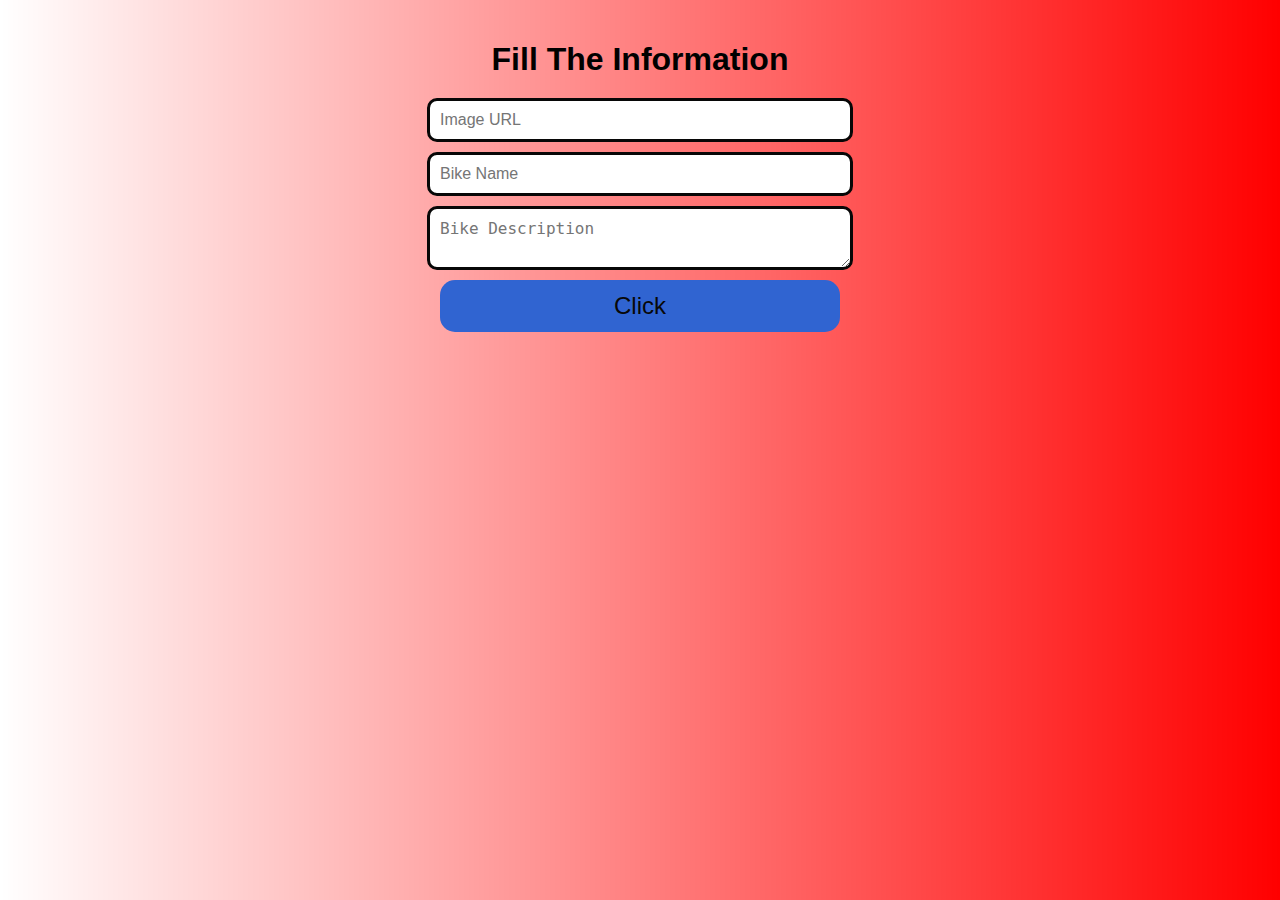
<file: cardadd/index.html>
<!DOCTYPE html>
<html lang="en">
<head>
    <meta charset="UTF-8">
    <meta name="viewport" content="width=device-width, initial-scale=1.0">
    <title>BIkES</title>
    <link rel="stylesheet" href="style.css">
   
</head>
<body>

    <div class="container">
        <h1>Fill The Information</h1>
        <form id="bikeForm">
            <input type="url" id="bikeUrl" placeholder="Image URL" required>
            <input type="text" id="bikeTitle" placeholder="Bike Name" required>
            <textarea id="bikeDescription" placeholder="Bike Description" required></textarea>
            <button class="submit">Click</button>
        </form>
        <div id="bikeCardsContainer" class="bike-cards-container"></div>
    </div>
    <script src="script.js"></script>
</body>
</html>
</file>
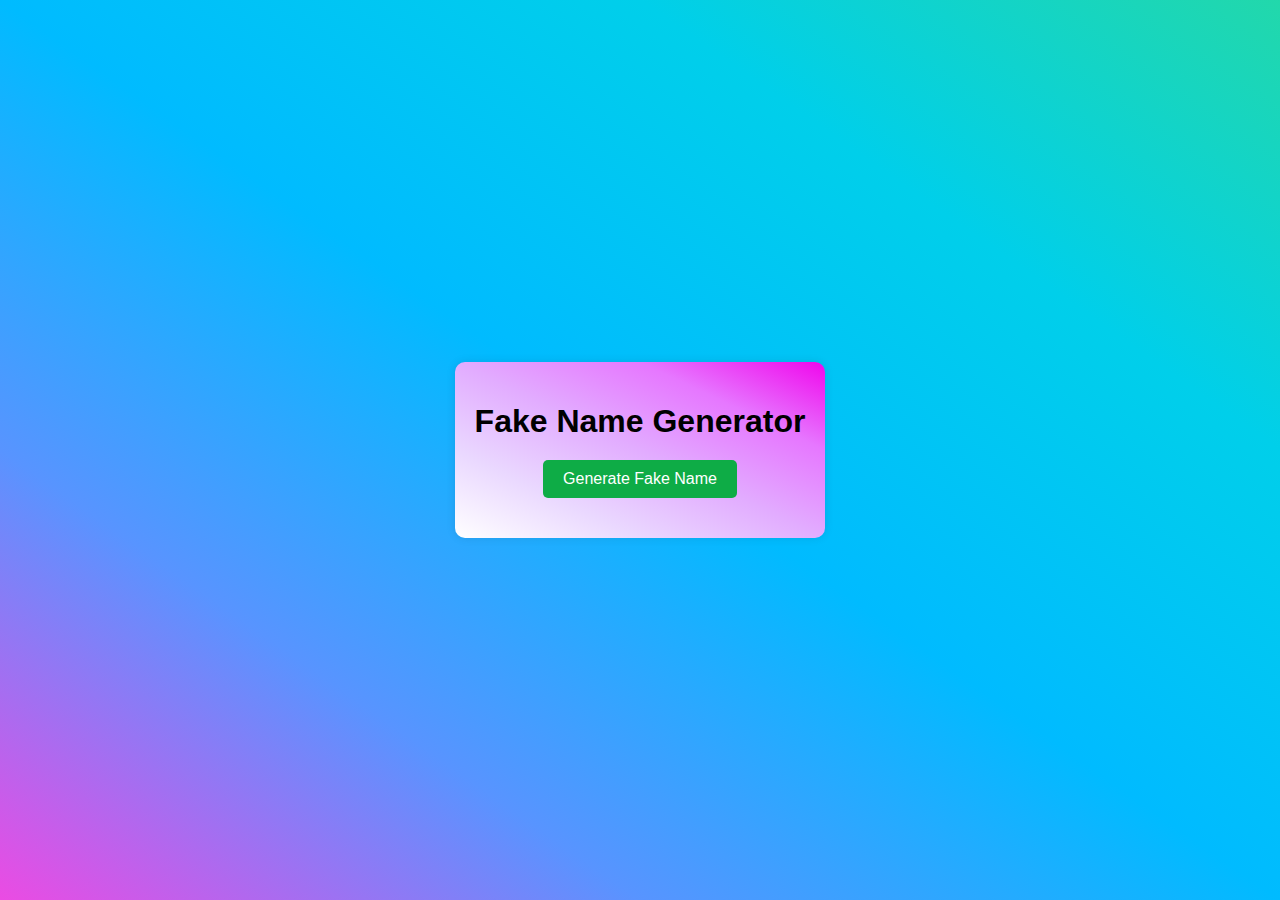
<file: Fakename/index.html>
<!DOCTYPE html>
<html lang="en">
<head>
    <meta charset="UTF-8">
    <meta name="viewport" content="width=device-width, initial-scale=1.0">
    <title>Fake Name Generator</title>
    <link rel="stylesheet" href="style.css">
</head>
<body>
    <div class="container">
        <h1>Fake Name Generator</h1>
        <button id="generate-btn">Generate Fake Name</button>
        <div id="user-info" class="user-info">
            
        </div>
    </div>
    <script src="script.js"></script>
</body>
</html>
</file>
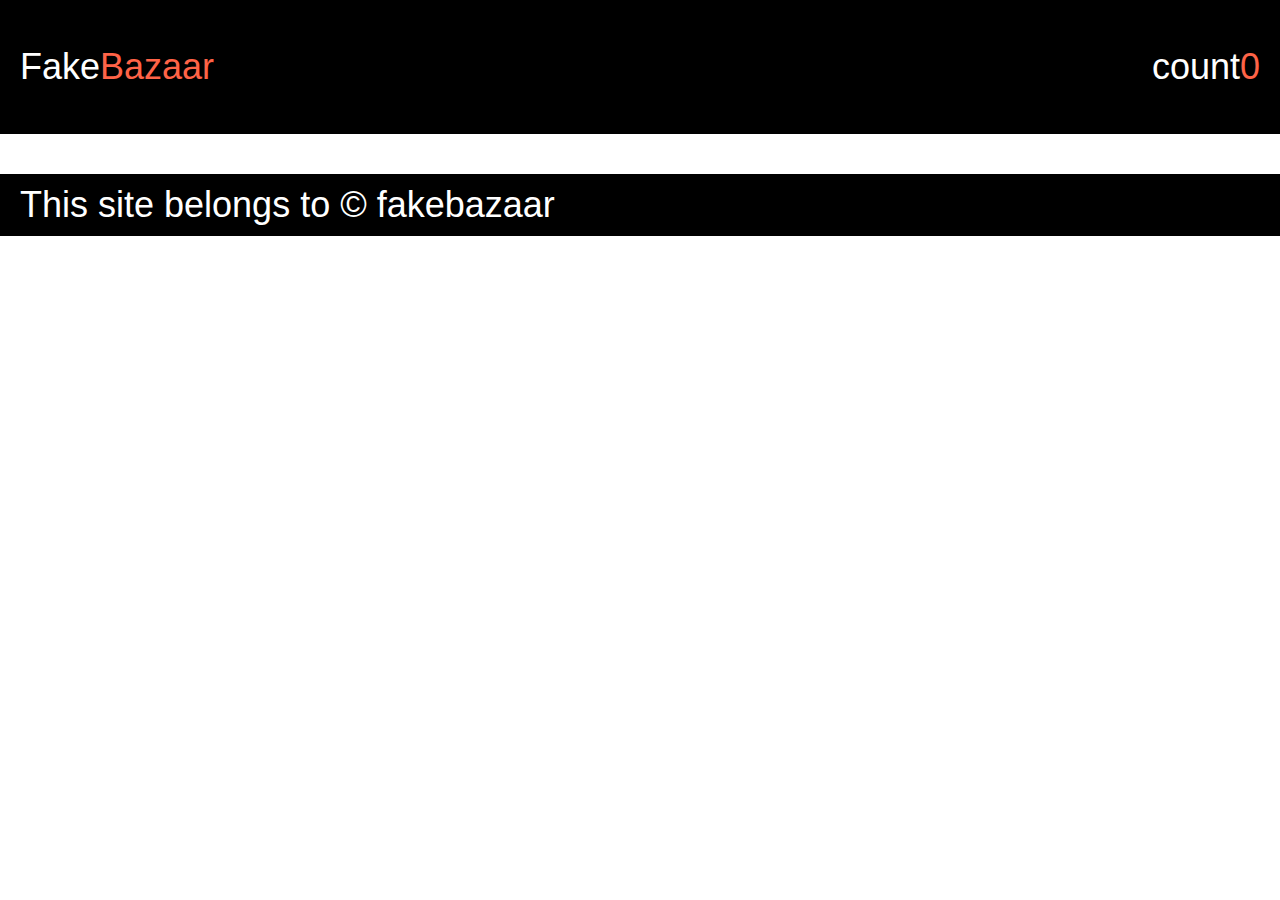
<file: Fakeproduct/index.html>
<!DOCTYPE html>
<html lang="en">
<head>
    <meta charset="UTF-8">
    <meta name="viewport" content="width=device-width, initial-scale=1.0">
    <title>Document</title>
    <link rel="stylesheet" href="style.css">
</head>
<body>
    <header>
        <p>Fake<span>Bazaar</span></p>
        <p>count<span id="count">0</span></p>
    </header>
    <div id="popup">
        <p>Item added successfully</p>
        <button id="close">close</button>
    </div>
    <main id="main"></main>
    <footer>
        This site belongs to &copy; fakebazaar
    </footer>
    <script src="./script.js"></script>
</body>
</html>
</file>
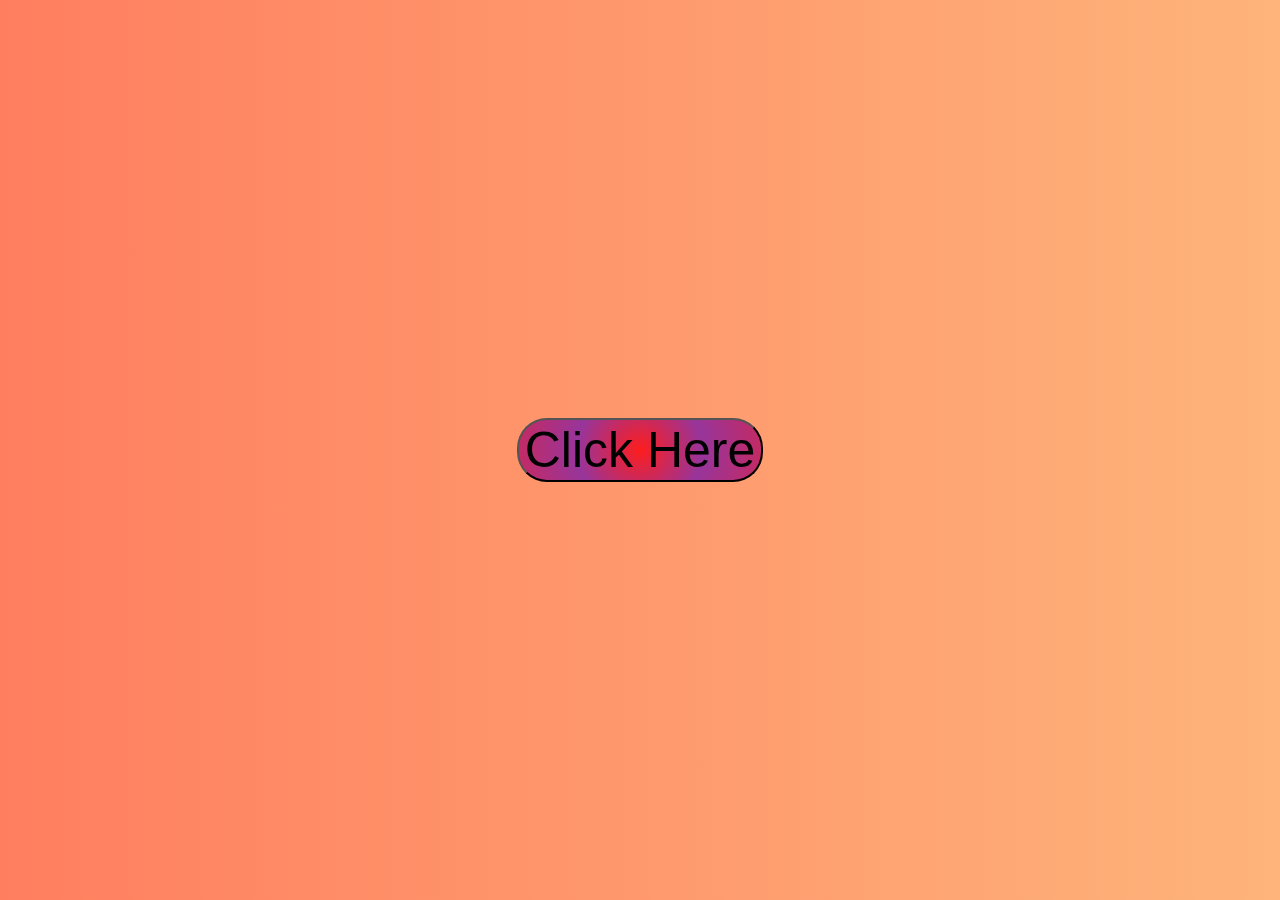
<file: modal/index.html>
<!DOCTYPE html>
<html lang="en">
<head>
    <meta charset="UTF-8">
    <meta name="viewport" content="width=device-width, initial-scale=1.0">
    <title>On Click BoX Modal</title>
    <link rel="stylesheet" href="style.css">
    <style>
        
        .modal {
            display: none;
            position: fixed;
            z-index: 1;
            left: 0;
            top: 0;
            width: 100%;
            height: 100%;
            overflow: auto;
            background-color: rgb(0,0,0);
            background-color: rgba(0,0,0,0.4);
            justify-content: center;
            align-items: center;
        }
        .modal-content {
            background-color: #fefefe;
            margin: auto;
            padding: 20px;
            border: 1px solid #888;
            width: 80%;
            text-align: center;
        }
        .close {
            color: #aaa;
            float: right;
            font-size: 28px;
            font-weight: bold;
        }
        .close:hover,
        .close:focus {
            color: black;
            text-decoration: none;
            cursor: pointer;
        }
        #openModalBtn{
            font-size: 50px;
            border-radius: 30px;
            background: radial-gradient(circle,#fd1d1d,#97359b,#c52a62);
        }
    </style>
   
</head>
<body>


<button id="openModalBtn" >Click Here</button>


<div id="myModal" class="modal">
  <div class="modal-content">
    <span class="close">&times;</span>
    <div class="container">
        
        <div class="number-display">
            <span id="number">0</span>
            <span id="number-type">even</span>
        </div>
        <div id="message"></div>
        <div class="buttons">
            <button id="increment">+</button>
            <button id="decrement">-</button>
            <button id="reset">Reset</button>
        </div>
    </div>
  </div>
</div>

<script src="script.js"></script>
</body>
</html>
</file>
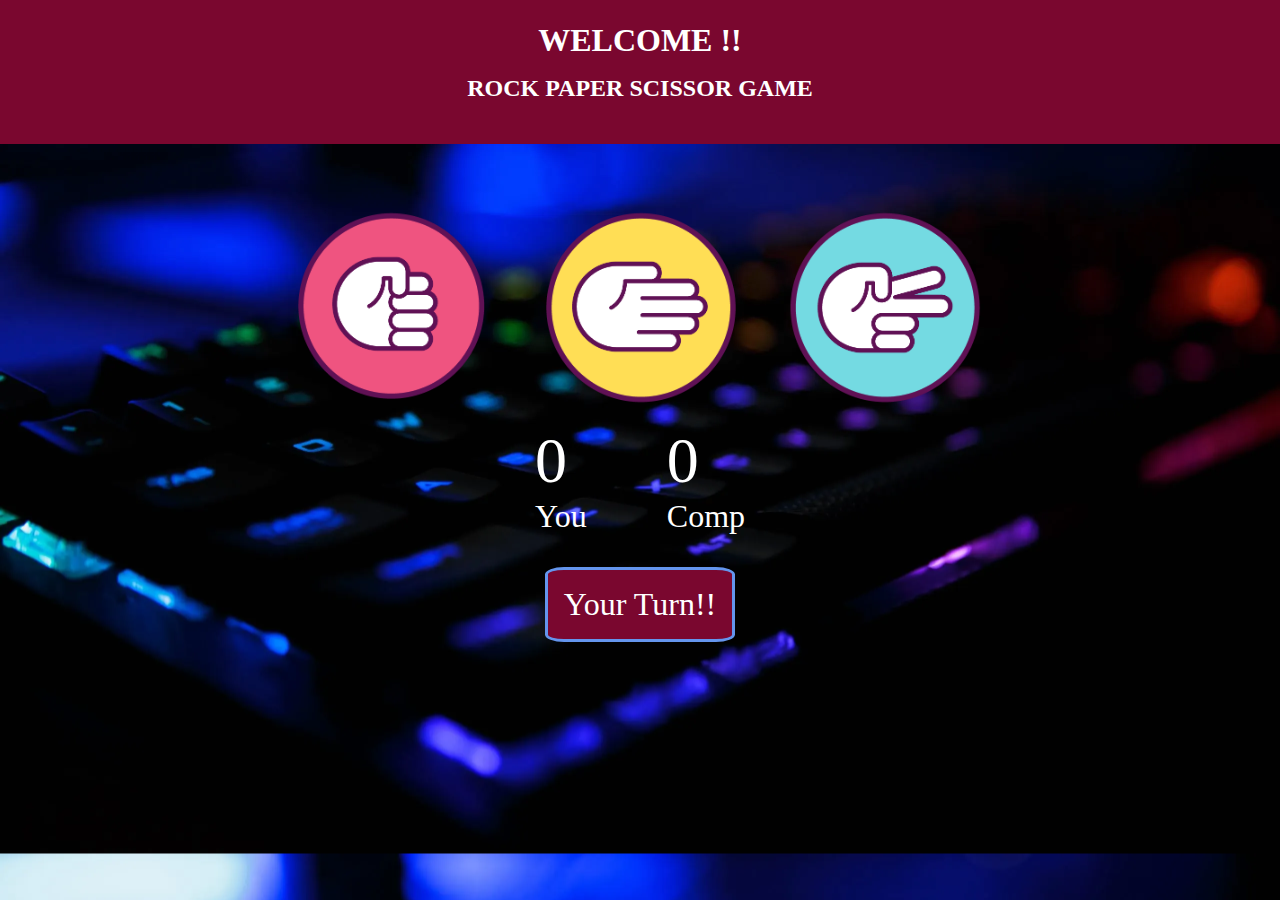
<file: RPSgame/index.html>
<!DOCTYPE html>
<html lang="en">
<head>
    <meta charset="UTF-8">
    <meta name="viewport" content="width=device-width, initial-scale=1.0">
    <title>Game</title>
    <link rel="stylesheet" href="style.css">
</head>
<body>
<h1> WELCOME !!</h1>
<H2>ROCK PAPER SCISSOR GAME</H2>
<div class="choices">
    <div class="choice" id="rock">
        <img src="rock.png"/>
    </div>
    <div class="choice" id="paper">
        <img src="paper.png" />
    </div>
    <div class="choice" id="sci">
        <img src="scissors.png" />
    </div>
    
</div>
<div class="score-board">
    <div class="score">
        <p id="uscore">0</p>
        <p>You</p>
    </div>
    <div class="score">
        <p id="cscore">0</p>
        <p>Comp</p>
    </div>
</div>
<div class="mssg-co">
    <p id="mssg"> Your Turn!!</p>
</div>
<script src="script.js"></script>
</body>
</html>
</file>
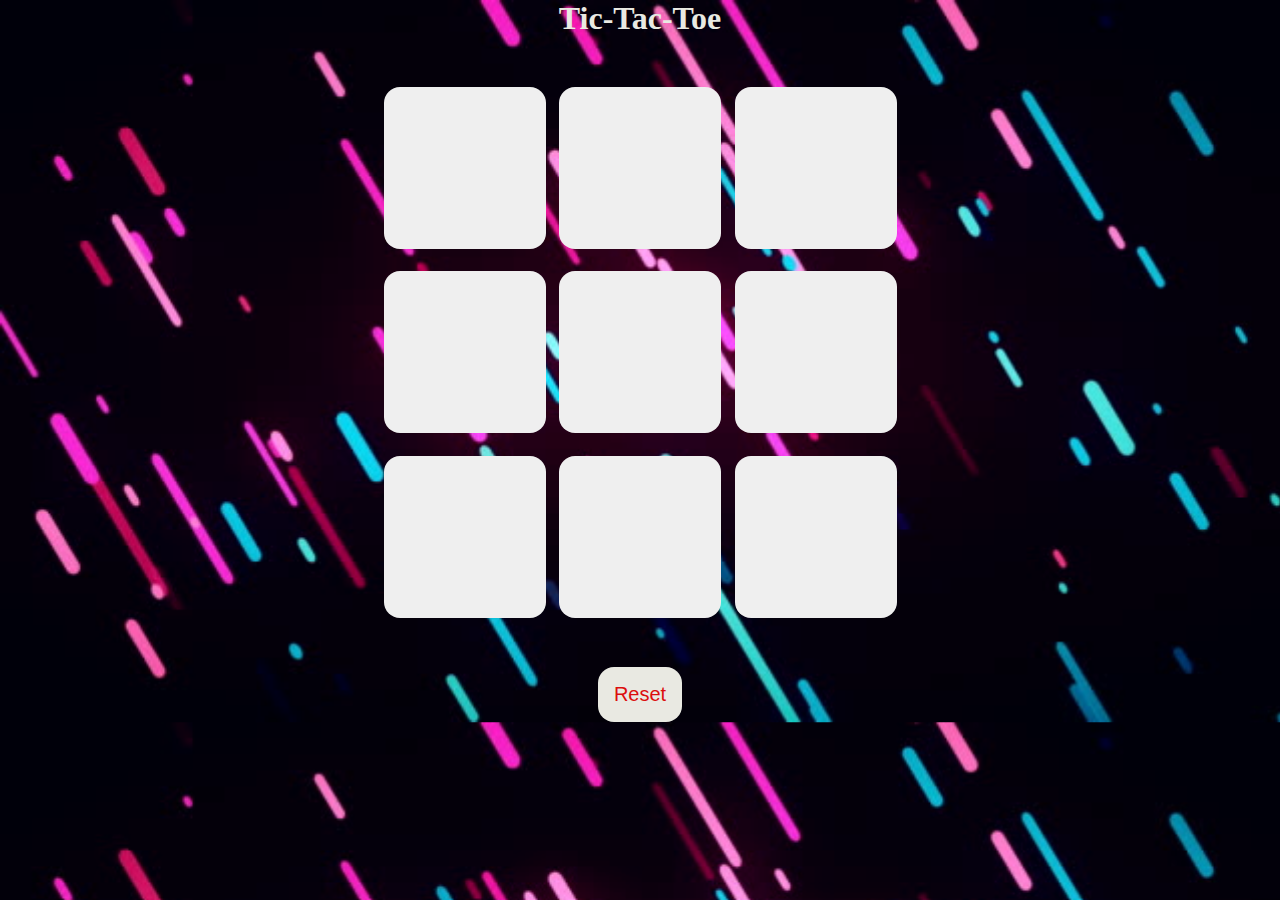
<file: TicTacToeG/index.html>
<!DOCTYPE html>
<html lang="en">
<head>
    <meta charset="UTF-8">
    <meta name="viewport" content="width=device-width, initial-scale=1.0">
    <title>Tic-Tac-Toe Game</title>
    <link rel="stylesheet" href="style.css">
</head>
<body>
    <div class="msgcon hide">
        <p id="msg"> Winner </p>
        <button id="newbtn">New Game</button>
    </div>
    <main> 
        <h1>Tic-Tac-Toe</h1>
        <div class="container">
            <div class="game">
                <button class="box"></button>
                <button class="box"></button>
                <button class="box"></button>
                <button class="box"></button>
                <button class="box"></button>
                <button class="box"></button>
                <button class="box"></button>
                <button class="box"></button>
                <button class="box"></button>
            </div>
        </div>
        <button id="rst">Reset</button>
    </main>
    
    <script src="script.js"></script>
</body>
</html>
</file>
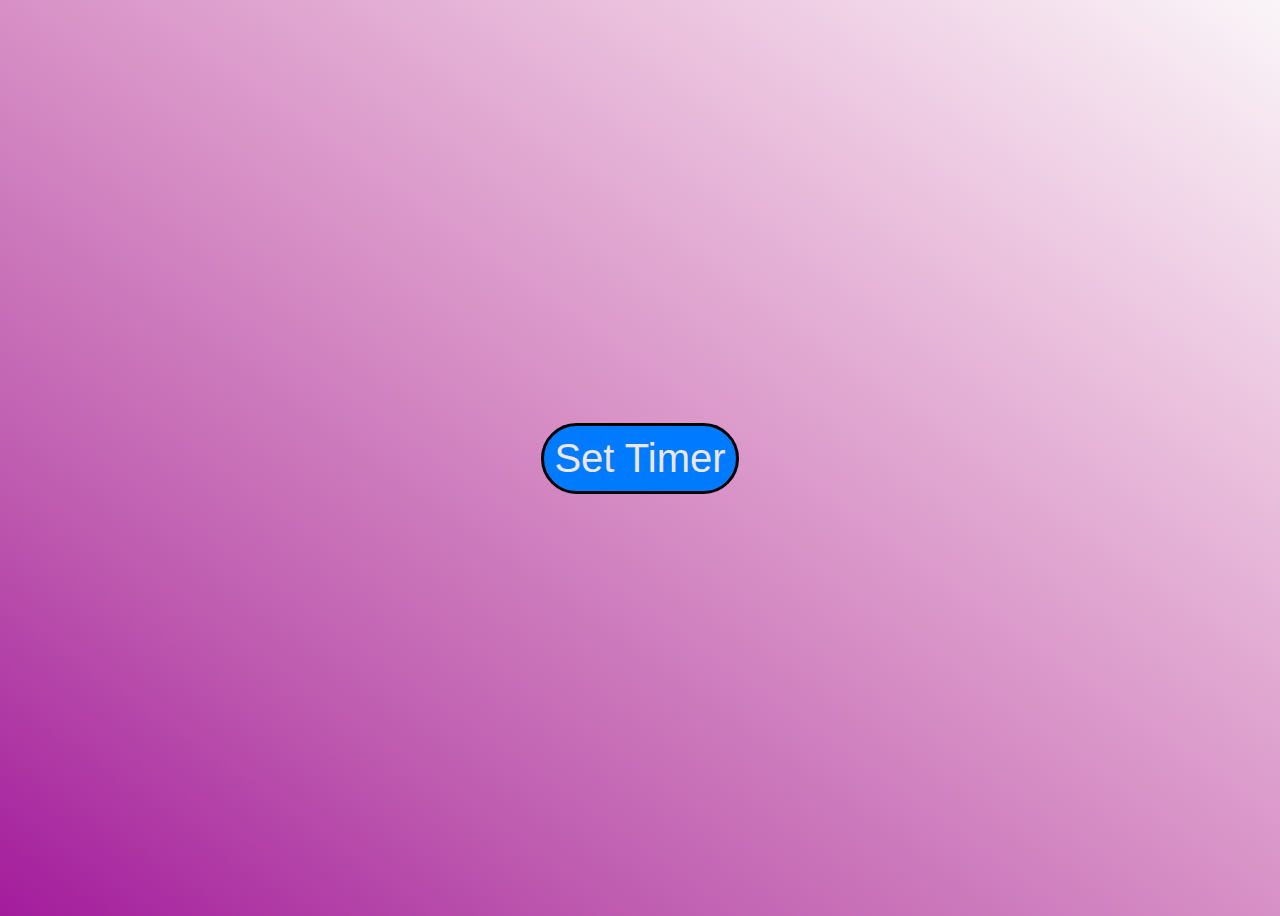
<file: Timecounter/index.html>
<!DOCTYPE html>
<html lang="en">
<head>
  <meta charset="UTF-8">
  <meta name="viewport" content="width=device-width, initial-scale=1.0">
  <title>Countdown Timer</title>
  <link rel="stylesheet" href="style.css">
</head>
<body>
  <div class="container" id="initialContainer">
    <button class="sub" id="showTimerButtons">Set Timer</button>
  </div>
  <div class="container" id="timerContainer" style="display: none;">
    <div class="timer" id="timer">00:00</div>
    <div class="buttons">
      <button class="btn set-btn" id="btn5">5 Minutes</button>
      <button class="btn set-btn" id="btn10">10 Minutes</button>
      <button class="btn set-btn" id="btn20">20 Minutes</button>
    </div>
    <div class="buttons">
      <button class="btn action-btn" id="start">Start</button>
      <button class="btn action-btn" id="stop">Stop</button>
      <button class="btn action-btn" id="reset">Reset</button>
    </div>
  </div>
  <script src="script.js"></script>
</body>
</html>
</file>
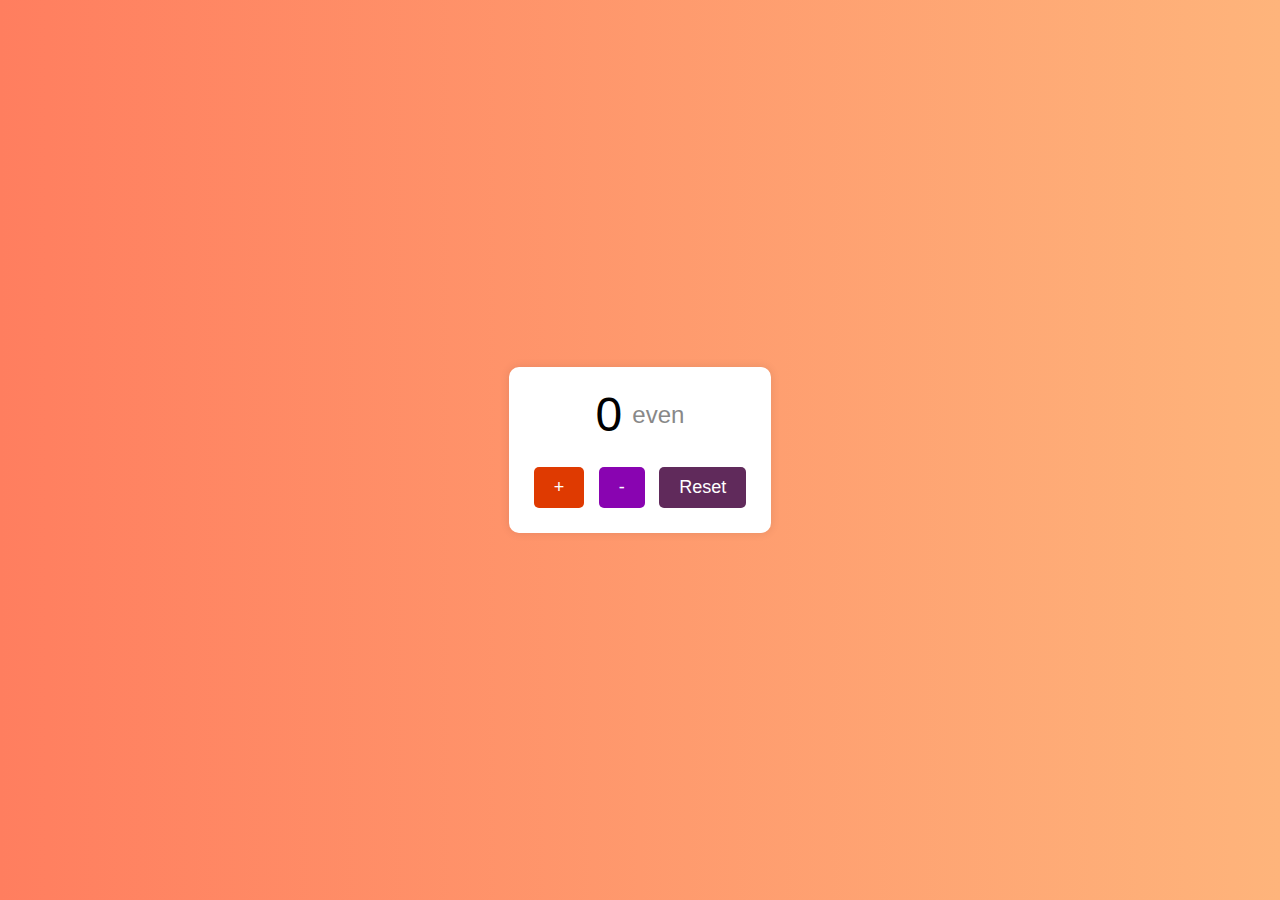
<file: counter/cou.html>
<!DOCTYPE html>
<html lang="en">
<head>
    <meta charset="UTF-8">
    <meta name="viewport" content="width=device-width, initial-scale=1.0">
    <title>Increment Decrement Number</title>
    <link rel="stylesheet" href="styl.css">
</head>
<body>
    <div class="container">
        
        <div class="number-display">
            <span id="number">0</span>
            <span id="number-type">even</span>
        </div>
        <div id="message"></div>
        <div class="buttons">
            <button id="increment">+</button>
            <button id="decrement">-</button>
            <button id="reset">Reset</button>
        </div>
    </div>
    <script src="scrip.js"></script>
</body>
</html>
</file>
<file: cardadd/style.css>
body {
    font-family: Arial, sans-serif;
    background-image: linear-gradient(to right, rgba(255,0,0,0), rgba(255,0,0,1));
    margin: 0;
    padding: 20px;
}

.container {
    max-width: 800px;
    margin: 0 auto;
    text-align: center;
}

h1 {
    margin-bottom: 20px;
}

form {
    display: flex;
    flex-direction: column;
    align-items: center;
    gap: 10px;
    margin-bottom: 20px;
}

form input, form textarea, form button {
    width: 100%;
    max-width: 400px;
    padding: 10px;
    font-size: 16px;
    border: 3px solid #070707;
    border-radius: 10px;
}

   .submit {
    padding: 12px 2%;
    font-size: 24px;
    
    text-align: center;
    cursor: pointer;
    outline: none;
    color: #080808;
    background-color: #3064d1;
    border: none;
    border-radius: 15px;
    
  }
  
  .submit:hover {background-color:#5a82d5}
  
  .submit:active {
    background-color: #5a82d5;
    
    transform: translateY(4px);
  }


.bike-cards-container {
    display: flex;
    flex-wrap: wrap;
    gap: 20px;
    justify-content: center;
}

.bike-card {
    background-color: white;
    border-radius: 10px;
    box-shadow: 0 2px 5px rgba(0, 0, 0, 0.2);
    width: 250px;
    overflow: hidden;
    position: relative;
}

.bike-card img {
    width: 100%;
    height: 150px;
    object-fit: cover;
}

.bike-card .bike-info {
    padding: 15px;
}

.bike-card .bike-info h3 {
    margin: 0;
    font-size: 18px;
    color: #080808;
}

.bike-card .bike-info p {
    margin: 10px 0 0;
    color: #0b0b0b;
    font-size: 20px;
}

.bike-card .delete-btn {
    position: absolute;
    top: 10px;
    right: 10px;
    background-color: red;
    color: white;
    border: none;
    border-radius: 50%;
    width: 25px;
    height: 25px;
    cursor: pointer;
    font-size: 16px;
    line-height: 25px;
    text-align: center;
}
</file>
<file: Fakename/style.css>
body {
    font-family: Arial, sans-serif;
    background-image: linear-gradient(to right top, #eb4be3, #5894ff, #00bbff, #00cfea, #22d8ab);
    display: flex;
    justify-content: center;
    align-items: center;
    height: 100vh;
    margin: 0;
}

.container {
    text-align: center;
    background-image: linear-gradient(to right top, #ffffff, #ead8ff, #e2acff, #e677ff, #f006ec);
    padding: 20px;
    border-radius: 10px;
    box-shadow: 0 0 10px rgba(0, 0, 0, 0.1);
}

h1 {
    margin-bottom: 20px;
}

button {
    padding: 10px 20px;
    font-size: 16px;
    cursor: pointer;
    border: none;
    background-color: #0eac46;
    color: white;
    border-radius: 5px;
}

button:hover {
    background-color: #068a21;
}

.user-info {
    margin-top: 20px;
    font-size: 18px;
}

.user-info img {
    border-radius: 50%;
    margin-bottom: 10px;
}
</file>
<file: Fakeproduct/style.css>
* {
    box-sizing: border-box;
}
body {
    margin: 0;
    font-family: Arial, sans-serif;
}
header, footer {
    background-color: black;
    color: white;
    font-size: 36px;
    display: flex;
    justify-content: space-between;
    padding: 10px 20px;
}
header span {
    color: tomato;
}
#main {
    display: grid;
    grid-template-columns: repeat(4, 1fr);
    gap: 20px;
    padding: 20px;
}
.product {
    height: 400px;
    border-radius: 30px;
    box-shadow: 5px 5px black;
    display: flex;
    flex-direction: column;
    align-items: center;
    justify-content: center;
}
.product img {
    width: 200px;
    height: 200px;
}
#popup {
    position: fixed;
    top: 50%;
    left: 50%;
    transform: translate(-50%, -50%);
    background-color: black;
    color: white;
    display: flex;
    flex-direction: column;
    padding: 30px;
    display: none;
    z-index: 1000;
    border-radius: 10px;
    text-align: center;
}
.blur {
    filter: blur(5px);
}
.overlay {
    position: fixed;
    top: 0;
    left: 0;
    width: 100%;
    height: 100%;
    background: rgba(0, 0, 0, 0.5);
    display: none;
    z-index: 999;
}
</file>
<file: modal/style.css>
body {
    font-family: Arial, sans-serif;
    display: flex;
    justify-content: center;
    align-items: center;
    height: 100vh;
    margin: 0;
    background: linear-gradient(to right, #ff7e5f, #feb47b);
    animation: backgroundAnimation 10s infinite alternate;
}

@keyframes backgroundAnimation {
    0% { background: linear-gradient(to right,#c970a0, #31c5e3); }
    100% { background: linear-gradient(to left, #31c5e3,  #c970a0); }
}

.container {
    text-align: center;
    background-color: white;
    padding: 80px;
    border-radius: 40px;
    box-shadow: 0 0 40px rgba(0, 0, 0, 0.1);
    animation: fadeIn 1s ease-in-out;
}

@keyframes fadeIn {
    from { opacity: 0; }
    to { opacity: 1; }
}

.number-display {
    display: flex;
    justify-content: center;
    align-items: center;
    margin-bottom: 20px;
}

#number {
    font-size: 55px;
    margin-right: 10px;
}

#number-type {
    font-size: 24px;
    color: #888;
}

#message {
    font-size: 20px;
    color: rgb(57, 30, 30);
    margin-bottom: 20px;
}

.buttons button {
    font-size: 24px;
    padding: 10px 20px;
    margin: 5px;
    border: none;
    border-radius: 100px;
    cursor: pointer;
    transition: background-color 0.3s, transform 0.3s;
}

.buttons button:hover {
    transform: scale(1.1);
}

#increment {
    background-color: #01df13ed;
    color: white;
}



#decrement {
    background-color: #b10404;
    color: white;
}


#reset {
    background-color: #602a5b;
    color: white;
}
</file>
<file: RPSgame/style.css>
*{
    margin: 0;
    padding: 0;
}
h1{
    background-color: #7a072f;
    color: white;
    text-align: center;
    height: 4rem;
    line-height: 5rem;
   
    
}
h2{
    background-color: #7a072f;
    color: white;
    text-align: center;
    height: 5rem;
    line-height: 3rem;
}
.choice{
    height: 200px;
    width: 200px;
    border-radius: 50%;
    
    
}
.choice:hover{
    
    cursor: pointer;
    opacity: 0.7;
}
img{
    height: 200px;
    width: 200px;
    object-fit: cover;
    border-radius: 50px;
    margin-top: 4rem;

}

.choices{
    display: flex;
    justify-content: center;
    align-items: center;
    gap: 3rem;

}
.score-board{
    display: flex;
    justify-content: center;
    align-items: center;
    margin-top: 3rem;
    font-size: 2rem;
    margin-top: 5rem;
    gap: 5rem;
    color: white;
}
body{
    background-image: url('key.webp');
    background-size: cover;
}
#uscore, #cscore{
    font-size: 4rem;
}
.mssg-co{
    margin-top: 2rem;
    display: flex;
    justify-content: center;
    align-items: center;
}
#mssg{
    background-color: #7a072f;
    color: white;
    margin-top: 2;
    font-size: 2rem;
    display: inline;
    padding: 1rem;
    border-radius: 10%;
    border: solid cornflowerblue 3px;
    justify-content: center;
    align-items: center;

}
</file>
<file: TicTacToeG/style.css>
* {
  margin: 0;
  padding: 0;
  box-sizing: border-box;
}
html,
body {
  background-image: url("game1.jpg");
  background-size: cover;
  text-align: center;
}

.container{
    height: 70vh;
    display: flex;
    justify-content: center;
    align-items: center;
}
.game{
    height: 60vmin;
    width: 60vmin;
    display: flex;
    flex-wrap: wrap;
    justify-content: center;
    align-items: center;
    gap: 1.5vmin;
}

.box{
    height: 18vmin;
    width: 18vmin;
    border-radius: 1rem;
    border: none;
    box-shadow: 0 0 1rem rgba(0,0,0,0,3);
    font-size: 8vmin;
    color: #b0413e;
    
}
#rst{
    padding: 1rem;
    font-size: 1.25rem;
    background-color: #e9e9e2;
    color: #dc0d0d;
    border-radius: 1rem;
    border: none;
}

#newbtn{
    padding: 1rem;
    font-size: 1.25rem;
    background-color: #fffffe;
    color: #50d91e;
    border-radius: 1rem;
    border: none;
}

#msg{
    color: #ffffc7;
    font-size: 5vmin;
}

.msgcon{
    height: 100vmin;
    display: flex;
    flex-wrap: wrap;
    flex-direction: column;
    justify-content: center;
    align-items: center;
    gap: 2rem;*/
}
h1{
   color: #e9e9e2;
}

.hide{
    display: none;
}
</file>
<file: Timecounter/style.css>
body {
    display: flex;
    justify-content: center;
    align-items: center;
    height: 100vh;
    background-image: linear-gradient(to right top, #a31c9c, #bf5db0, #d790c6, #ebc2de, #faf5f8);
        font-family: Arial, sans-serif;
  }
  
  .container {
    text-align: center;
  }
  
  .timer {
    font-size: 3em;
    margin-bottom: 20px;
  }
  .sub {
    padding: 10px ;
    font-size: 40px;
    border: 3px solid black;
    
    text-align: center;
    cursor: pointer;
    outline: none;
    color: #ece6e6;
    background-color: #007bff;
    
    border-radius: 50px;
    
  }
  
  .sub:hover {background-color:#5a82d5}
  
  .sub:active {
    background-color: #0056b3;
    
    transform: translateY(4px);
  }
  .buttons .btn {
    background-color: #007bff;
    border: none;
    color: white;
    padding: 15px 32px;
    text-align: center;
    text-decoration: none;
    display: inline-block;
    font-size: 16px;
    margin: 4px 2px;
    cursor: pointer;
    border-radius: 8px;
    transition: background-color 0.3s;
  }
  
  .buttons .btn:disabled {
    background-color: #cccccc;
    cursor: not-allowed;
  }
  
  .buttons .btn:hover:not(:disabled) {
    background-color: #0056b3;
  }
  
  .set-btn {
    display: inline-block;
    margin-bottom: 10px;
  }
  
  .action-btn {
    display: inline-block;
  }
</file>
<file: counter/styl.css>
body {
    font-family: Arial, sans-serif;
    display: flex;
    justify-content: center;
    align-items: center;
    height: 100vh;
    margin: 0;
    background: linear-gradient(to right, #ff7e5f, #feb47b);
    animation: backgroundAnimation 10s infinite alternate;
}

@keyframes backgroundAnimation {
    0% { background: linear-gradient(to right, #2ec4e2, #2ec4e2); }
    100% { background: linear-gradient(to right, #2ec4e2, #2ec4e2); }
}

.container {
    text-align: center;
    background-color: white;
    padding: 20px;
    border-radius: 10px;
    box-shadow: 0 0 10px rgba(0, 0, 0, 0.1);
    animation: fadeIn 1s ease-in-out;
}

@keyframes fadeIn {
    from { opacity: 0; }
    to { opacity: 1; }
}

.number-display {
    display: flex;
    justify-content: center;
    align-items: center;
    margin-bottom: 20px;
}

#number {
    font-size: 48px;
    margin-right: 10px;
}

#number-type {
    font-size: 24px;
    color: #888;
}

#message {
    font-size: 18px;
    color: rgb(57, 30, 30);
    margin-bottom: 20px;
}

.buttons button {
    font-size: 18px;
    padding: 10px 20px;
    margin: 5px;
    border: none;
    border-radius: 5px;
    cursor: pointer;
    transition: background-color 0.3s, transform 0.3s;
}

.buttons button:hover {
    transform: scale(1.1);
}

#increment {
    background-color: #DF3A01;
    color: white;
}



#decrement {
    background-color: #8904B1;
    color: white;
}


#reset {
    background-color: #602a5b;
    color: white;
}
</file>
